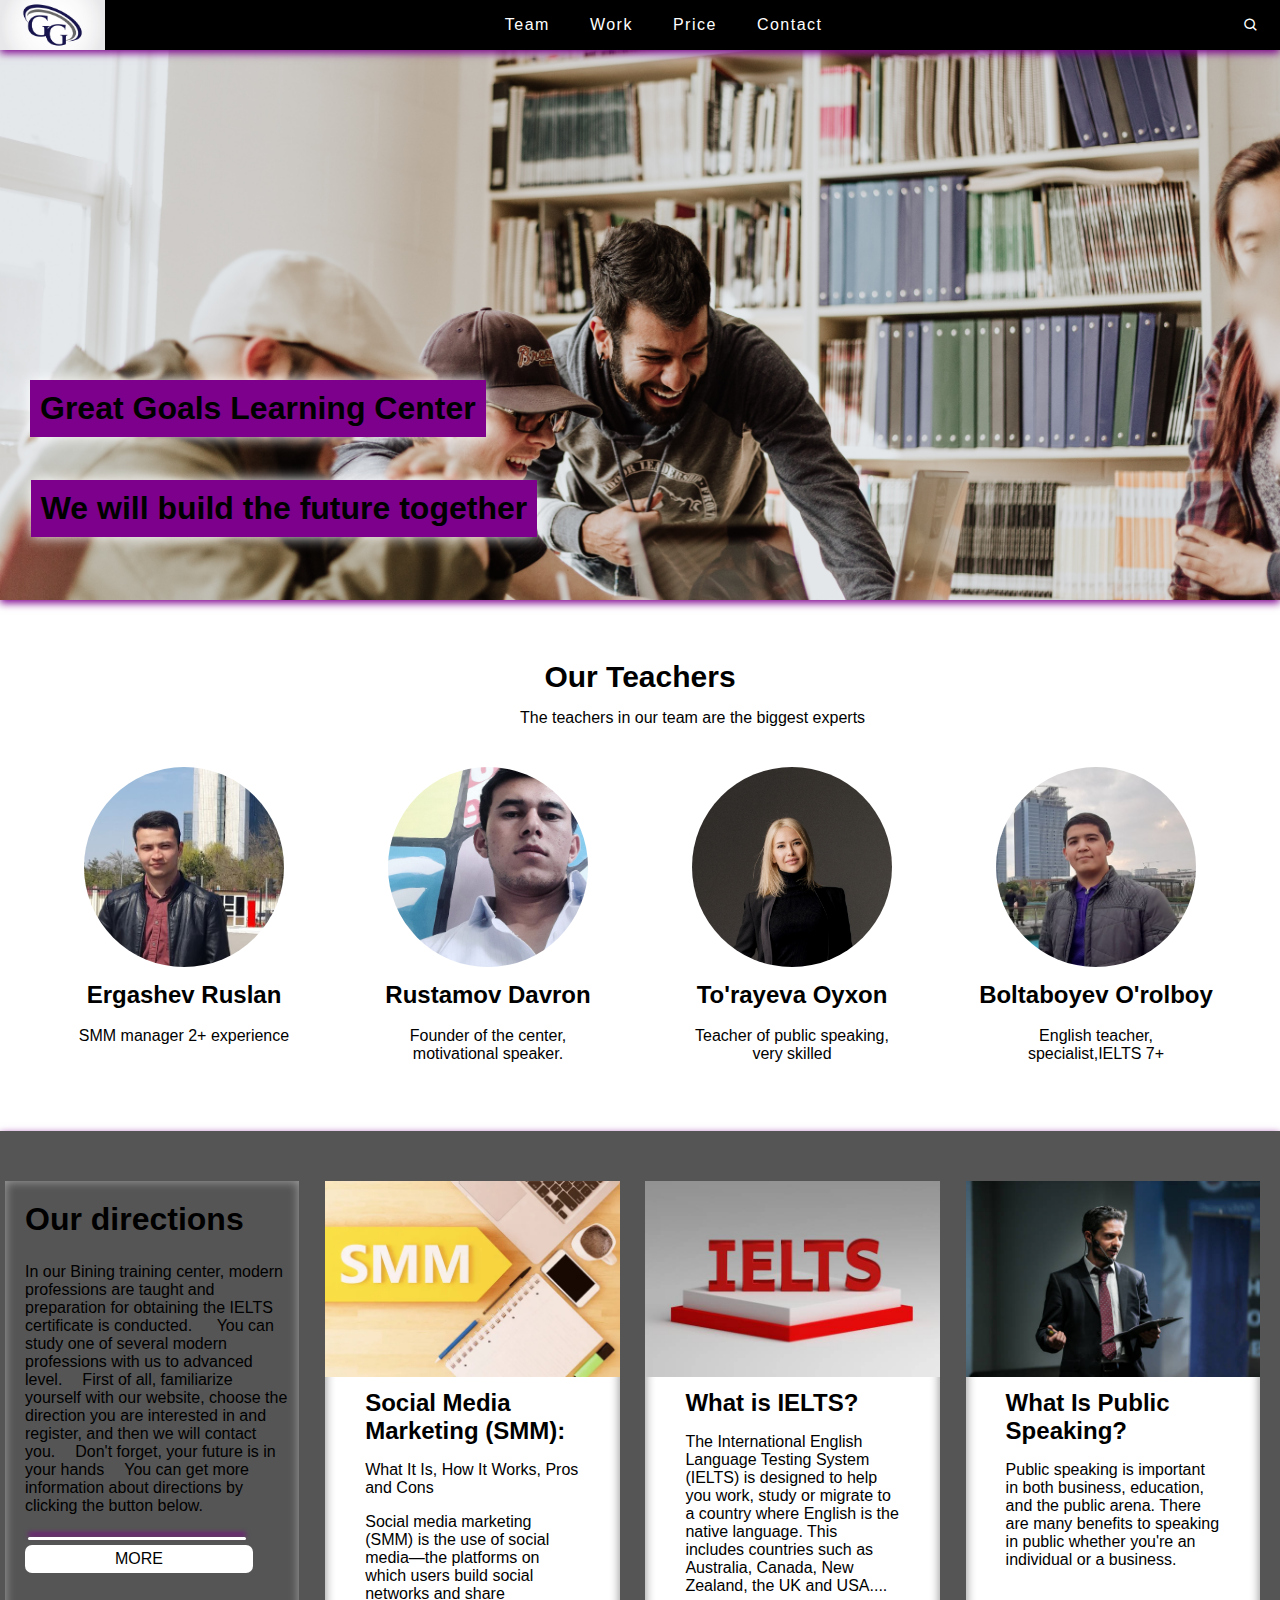
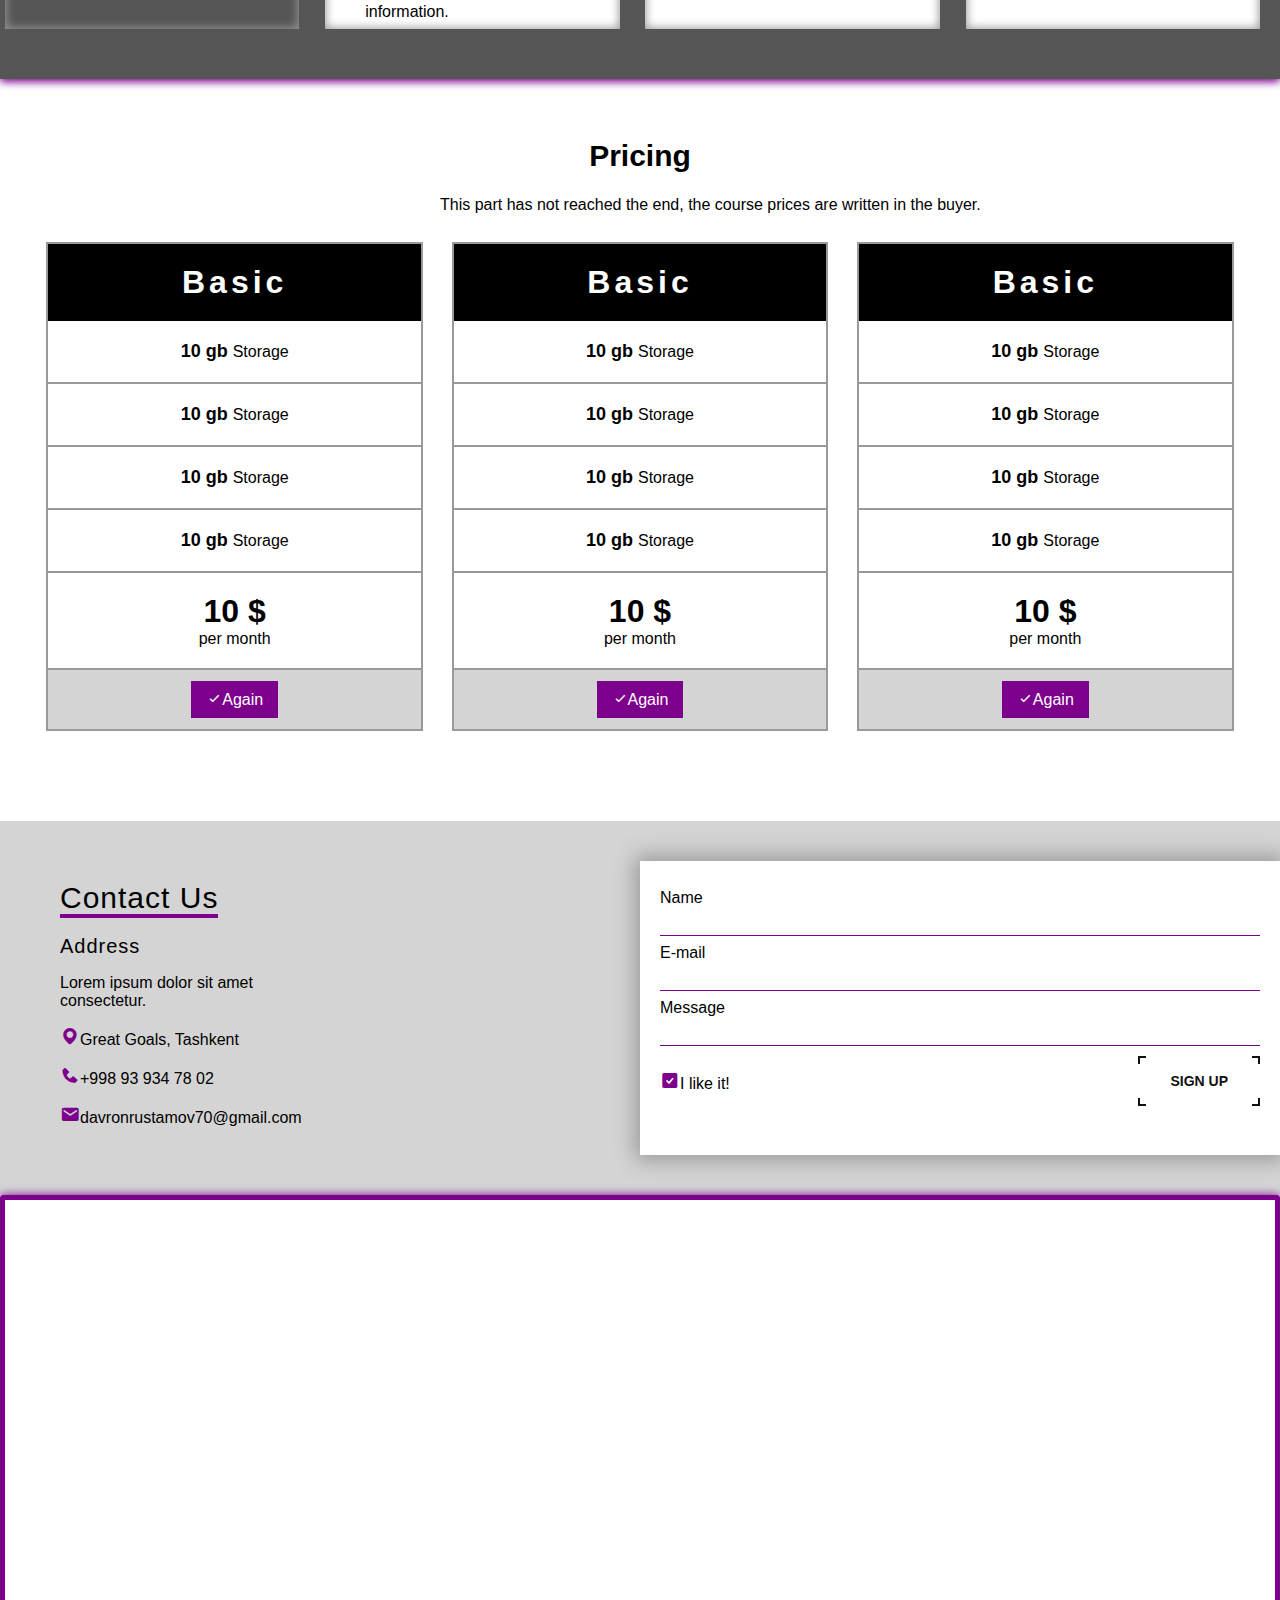
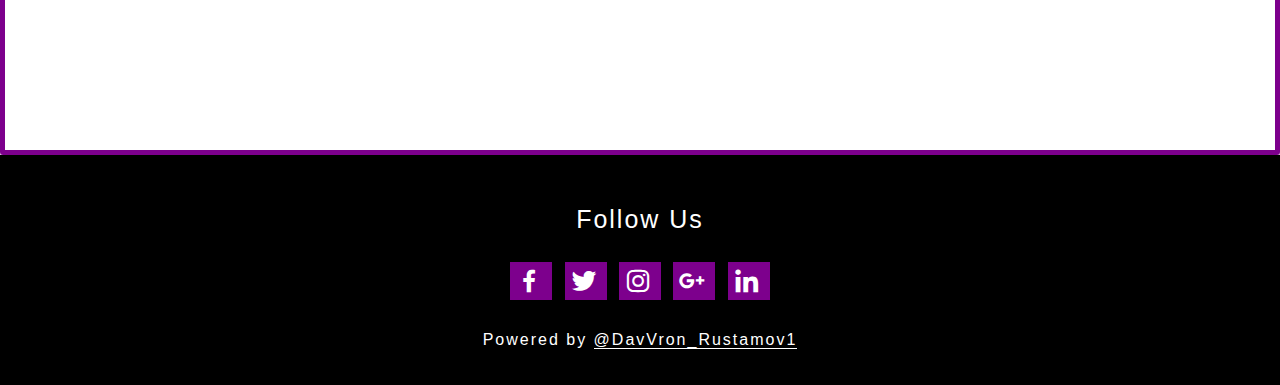
<file: index.html>
<!DOCTYPE html>
<html lang="en">

<head>
    <meta charset="UTF-8">
    <meta http-equiv="X-UA-Compatible" content="IE=edge">
    <meta name="viewport" content="width=device-width, initial-scale=1.0">
    <link rel="stylesheet" href="./css/style.css">
    <link href='https://unpkg.com/boxicons@2.1.2/css/boxicons.min.css' rel='stylesheet'>
    <title>Great Goals</title>
</head>

<body>  
    <header>
        <nav>
            <div class="nav-logo"><img src="./images/logo2.jpg" alt=""></div>
            <ul class="nav-list">
                <div class="nav-item">
                    <li class="nav-item"><a href="">Team</a></li>
                    <li class="nav-element"><a href="">Work</a></li>
                    <li class="nav-element"><a href="">Price</a></li>
                    <li class="nav-element"><a href="">Contact</a></li>
                </div>
            </ul>
            <a href="" class="logo-search"><i class='bx bx-search'></i></a>
        </nav>
        <h1 class="header-text">Great Goals Learning Center</h1>
        <h1 class="shior">We will build the future together</h1>
    </header>
    <section>
        <h1 class="section-text1">Our Teachers</h1>
        <p class="section-text2">The teachers in our team are the biggest experts</p>
        <div class="team">
            <div class="team-item">
                <img src="./images/Ruslan11.jpg" alt="here is a picture">
                <h2 class="text-name"><a href="./HTML/ruslan.html">Ergashev Ruslan</a></h2>
                <p class="text-job">SMM manager 2+ experience</p>
            </div>
            <div class="team-item">
                <img src="./images/Davron3.jpg" alt="here is a picture">
                <h2 class="text-name"><a href="./HTML/davron.html">Rustamov Davron</a></h2>
                <p class="text-job">Founder of the center, motivational speaker.</p>
            </div>
            <div class="team-item">
                <img src="./images/woman.jpg" alt="here is a picture">
                <h2 class="text-name"><a href="./HTML/mushtariy.html">To'rayeva Oyxon</a></h2>
                <p class="text-job">Teacher of public speaking, very skilled</p>
            </div>
            <div class="team-item">
                <img src="./images/O'rolboy11.jpg" alt="here is a picture">
                <h2 class="text-name"><a href="./HTML/orolboy.html">Boltaboyev O'rolboy</a></h2>
                <p class="text-job">English  teacher,  specialist,IELTS 7+</p>
            </div>
        </div>
    </section>
    <section class="work">
        <div class="work-item">
            <h1>Our directions</h1>
            <p>In our Bining training center, modern professions are taught and preparation for obtaining the IELTS certificate is conducted. <span>You can study one of several modern professions with us to advanced level.</span><span>First of all, familiarize yourself with our website, choose the direction you are interested in and register, and then we will contact you.</span><span>Don't forget, your future is in your hands</span><span>You can get more information about directions by clicking the button below.</span></p>

            <a href="#" class="button-kurs">more</a>
            <span class="line"></span>
        </div>
        <div class="work-item">
            <img src="./images/smm2.jpg"alt="">
            <h2>Social Media Marketing (SMM):</h2>
            <p>What It Is, How It Works, Pros and Cons</p>
            <p>Social media marketing (SMM) is the use of social media—the platforms on which users build social networks and share information.</p>
        </div>
        <div class="work-item">
            <img src="./images/ielts2.crdownload" alt="">
            <h2>What is IELTS?</h2>
            <p>The International English Language Testing System (IELTS) is designed to help you work, study or migrate to a country where English is the native language. This includes countries such as Australia, Canada, New Zealand, the UK and USA....
            </p>
        </div>
        <div class="work-item">
            <img src="./images/sp1.jpg" alt="">
            <h2>What Is Public Speaking?</h2>
            <p>Public speaking is important in both business, education, and the public arena. There are many benefits to speaking in public whether you're an individual or a business.</p>
        </div>
    </section>
    <section>
        <h1 class="section-text1">Pricing</h1>
        <p class="section-text2-bottom">This part has not reached the end, the course prices are written in the buyer.</p>
        <div class="price">
            <div class="price-item">
                <div class="price-header">
                    <h1>Basic</h1>
                </div>
                <div class="price-body">
                    <p><b>10 gb </b>Storage</p>
                    <p><b>10 gb </b>Storage</p>
                    <p><b>10 gb </b>Storage</p>
                    <p><b>10 gb </b>Storage</p>
                    <p><b>10 $ </b><span>per month</span></p>
                </div>
                <div class="price-footer">
                    <a href="#" class="btn"><i class='bx bx-check'></i>Again</a>
                </div>
            </div>
            <div class="price-item">
                <div class="price-header">
                    <h1>basic</h1>
                </div>
                <div class="price-body">
                    <p><b>10 gb </b>Storage</p>
                    <p><b>10 gb </b>Storage</p>
                    <p><b>10 gb </b>Storage</p>
                    <p><b>10 gb </b>Storage</p>
                    <p><b>10 $ </b><span>per month</span></p>
                </div>
                <div class="price-footer">
                    <a href="#" class="btn"><i class='bx bx-check'></i>Again</a>
                </div>
            </div>
            <div class="price-item">
                <div class="price-header">
                    <h1>basic</h1>
                </div>
                <div class="price-body">
                    <p><b>10 gb </b>Storage</p>
                    <p><b>10 gb </b>Storage</p>
                    <p><b>10 gb </b>Storage</p>
                    <p><b>10 gb </b>Storage</p>
                    <p><b>10 $ </b><span>per month</span></p>
                </div>
                <div class="price-footer">
                    <a href="#" class="btn"><i class='bx bx-check'></i>Again</a>
                </div>
            </div>
        </div>
    </section>

    <section>
        <div class="contact">
            <div class="item-text">
                <p>contact us</p>
                <p>address</p>
                <p>Lorem ipsum dolor sit amet consectetur.</p>
                <p><i class='bx bxs-map'></i>Great Goals, Tashkent</p>
                <p><i class='bx bxs-phone'></i>+998 93 934 78 02</p>
                <p><i class='bx bxs-envelope'></i>davronrustamov70@gmail.com</p>
            </div>
            <div class="item-contact">
                <p>Name</p>
                <input type="text">
                <p>E-mail</p>
                <input type="email">
                <p>Message</p>
                <input type="text">
                <div class="contact-btn">
                    <p><i class='bx bxs-check-square'></i>I like it!</p>
                    <a href=""><span>Sign up</span></a>
                </div>
            </div>
        </div>
    </section>
    <section>
        <div class="map">
           <div class="mapouter"><div class="gmap_canvas"><iframe class="gmap_iframe" frameborder="0" scrolling="no" marginheight="0" marginwidth="0" src="https://maps.google.com/maps?width=600&amp;height=400&amp;hl=en&amp;q=toshkent UZjoku &amp;t=&amp;z=14&amp;ie=UTF8&amp;iwloc=B&amp;output=embed"></iframe><a href="https://formatjson.org/">format json</a></div><style>.mapouter{position:relative;text-align:right;width:100%;height:550px;}.gmap_canvas {overflow:hidden;background:none!important;width:100%;height:550px;}.gmap_iframe {width:100%!important;height:550px!important;}</style></div>
        </div>
    </section>
    
    <div class="footer">
        <p>follow us</p>
        <div class="tarmoq">
            <a href="https://www.facebook.com/davron.rustamov.351?mibextid=ZbWKwL"><i class='bx bxl-facebook'></i></a>
            <i class='bx bxl-twitter'></i>
            <a href="https://www.instagram.com/invites/contact/?i=1vjj9b1hdklmk&utm_content=mrl9lb5"><i class='bx bxl-instagram'></i></a>
            <i class='bx bxl-google-plus'></i>
            <a href="@DaVron_Rustamov1"><i class='bx bxl-linkedin' ></i></a>
        </div>
        <p>Powered by <span>@DavVron_Rustamov1</span></p>
    </div>
</body>

</html>
</file>
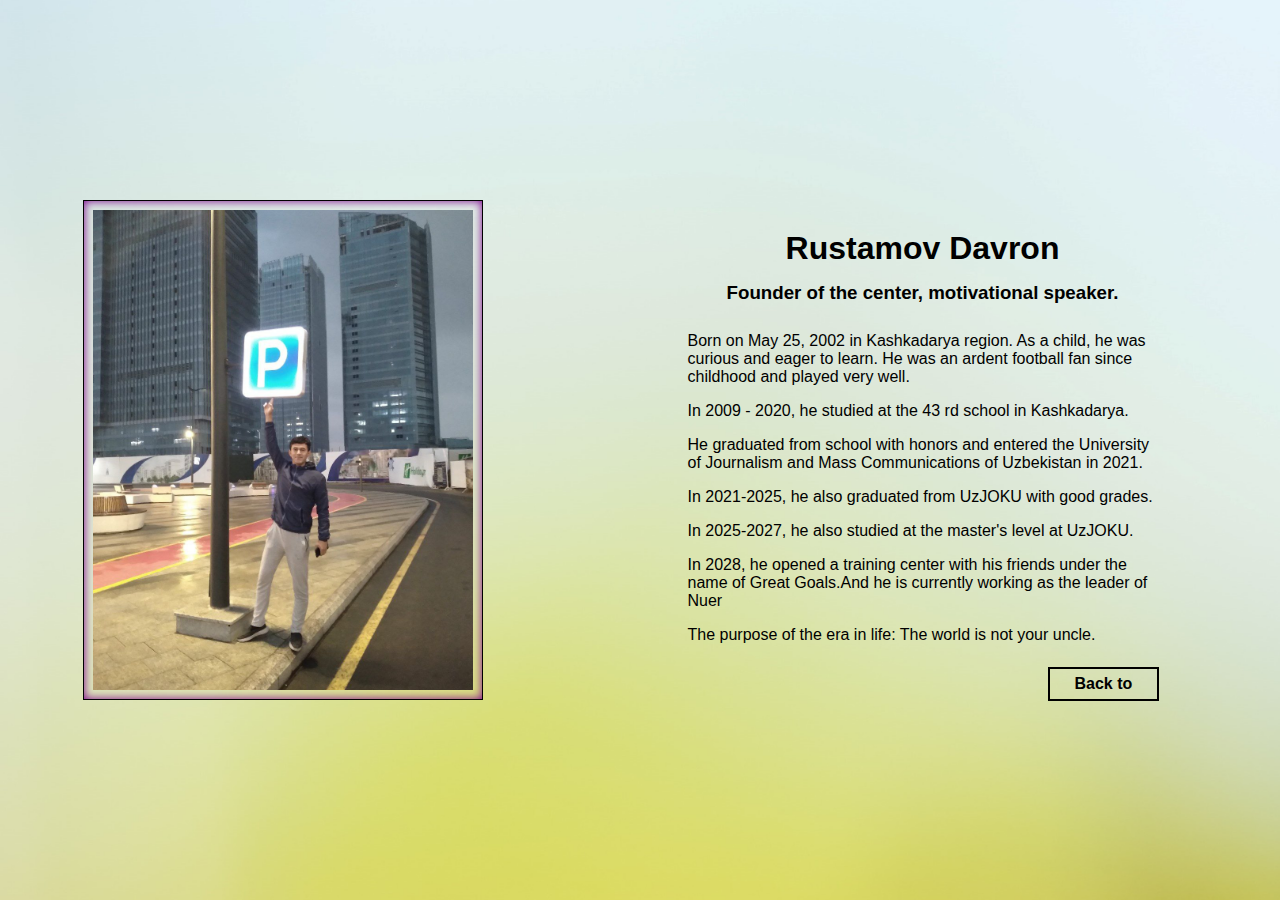
<file: HTML/davron.html>
<!DOCTYPE html>
<html lang="en">

<head>
    <meta charset="UTF-8">
    <meta http-equiv="X-UA-Compatible" content="IE=edge">
    <meta name="viewport" content="width=device-width, initial-scale=1.0">
    <link rel="stylesheet" href="../css/style.css">
    <title>Speaker</title>
</head>

<body>
    <div class="main-section section-1">
        <div class="img-section">
            <div class="img-section-inside">
                <img src="../images/Davron1.jpg" alt="">
            </div>
        </div>
        <div class="text-section">
            <h1>Rustamov Davron</h1>

            <h3>Founder of the center, motivational speaker.</h3>

            <p class="information one-text">Born on May 25, 2002 in Kashkadarya region. As a child, he was curious and
                eager to learn. He was an ardent football fan since childhood and played very well.</p>

            <p class="information two-text">In 2009 - 2020, he studied at the 43 rd school in Kashkadarya.</p>

            <p class="information three-text">He graduated from school with honors and entered the University of
                Journalism and Mass Communications of Uzbekistan in 2021.</p>
            <p class="information">In 2021-2025, he also graduated from UzJOKU with good grades.</p>
            <p class="information">In 2025-2027, he also studied at the master's level at UzJOKU.</p>
            <p class="information">In 2028, he opened a training center with his friends under the name of Great
                Goals.And he is currently working as the leader of Nuer</p>

            <p class="information">The purpose of the era in life: The world is not your uncle.</p>
            <a href="../index.html" class="reverse-button">Back to</a>
        </div>
    </div>
</body>

</html>
</file>
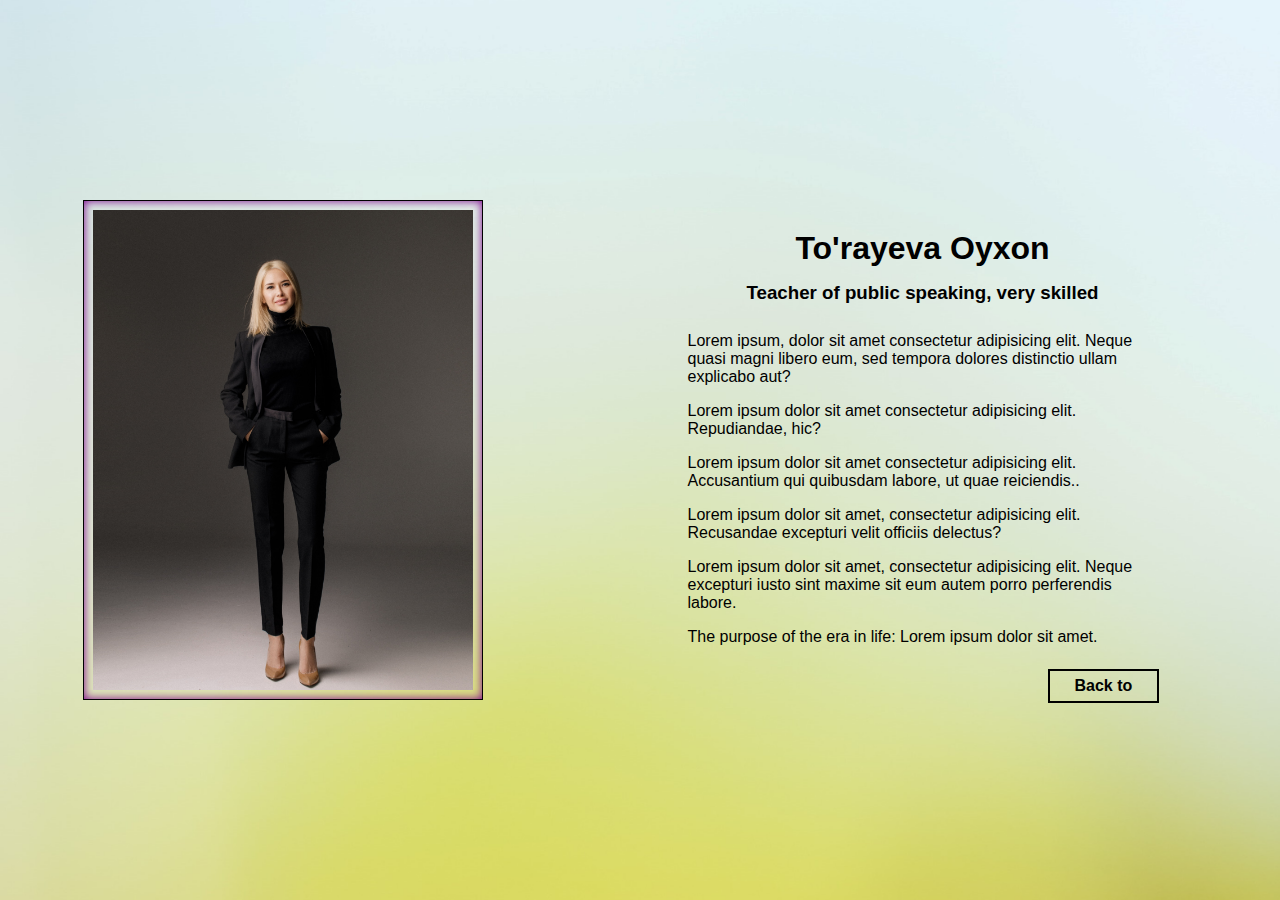
<file: HTML/mushtariy.html>
<!DOCTYPE html>
<html lang="en">

<head>
    <meta charset="UTF-8">
    <meta http-equiv="X-UA-Compatible" content="IE=edge">
    <meta name="viewport" content="width=device-width, initial-scale=1.0">
    <link rel="stylesheet" href="../css/style.css">
    <title>Teacher</title>
</head>

<body>
    <div class="main-section section-1">
        <div class="img-section">
            <div class="img-section-inside">
                <img src="../images/womanwoman.jpg" alt="">
            </div>
        </div>
        <div class="text-section">
            <h1>To'rayeva Oyxon</h1>

            <h3>Teacher of public speaking, very skilled</h3>

            <p class="information one-text">Lorem ipsum, dolor sit amet consectetur adipisicing elit. Neque quasi magni libero eum, sed tempora dolores distinctio ullam explicabo aut?</p>

            <p class="information two-text">Lorem ipsum dolor sit amet consectetur adipisicing elit. Repudiandae, hic?</p>

            <p class="information three-text">Lorem ipsum dolor sit amet consectetur adipisicing elit. Accusantium qui quibusdam labore, ut quae reiciendis..</p>
            <p class="information">Lorem ipsum dolor sit amet, consectetur adipisicing elit. Recusandae excepturi velit officiis delectus?</p>

            <p class="information">Lorem ipsum dolor sit amet, consectetur adipisicing elit. Neque excepturi iusto sint maxime sit eum autem porro perferendis labore.</p>

            <p class="information">The purpose of the era in life: Lorem ipsum dolor sit amet.</p>
            <a href="../index.html" class="reverse-button">Back to</a>
        </div>
    </div>
</body>

</html>
</file>
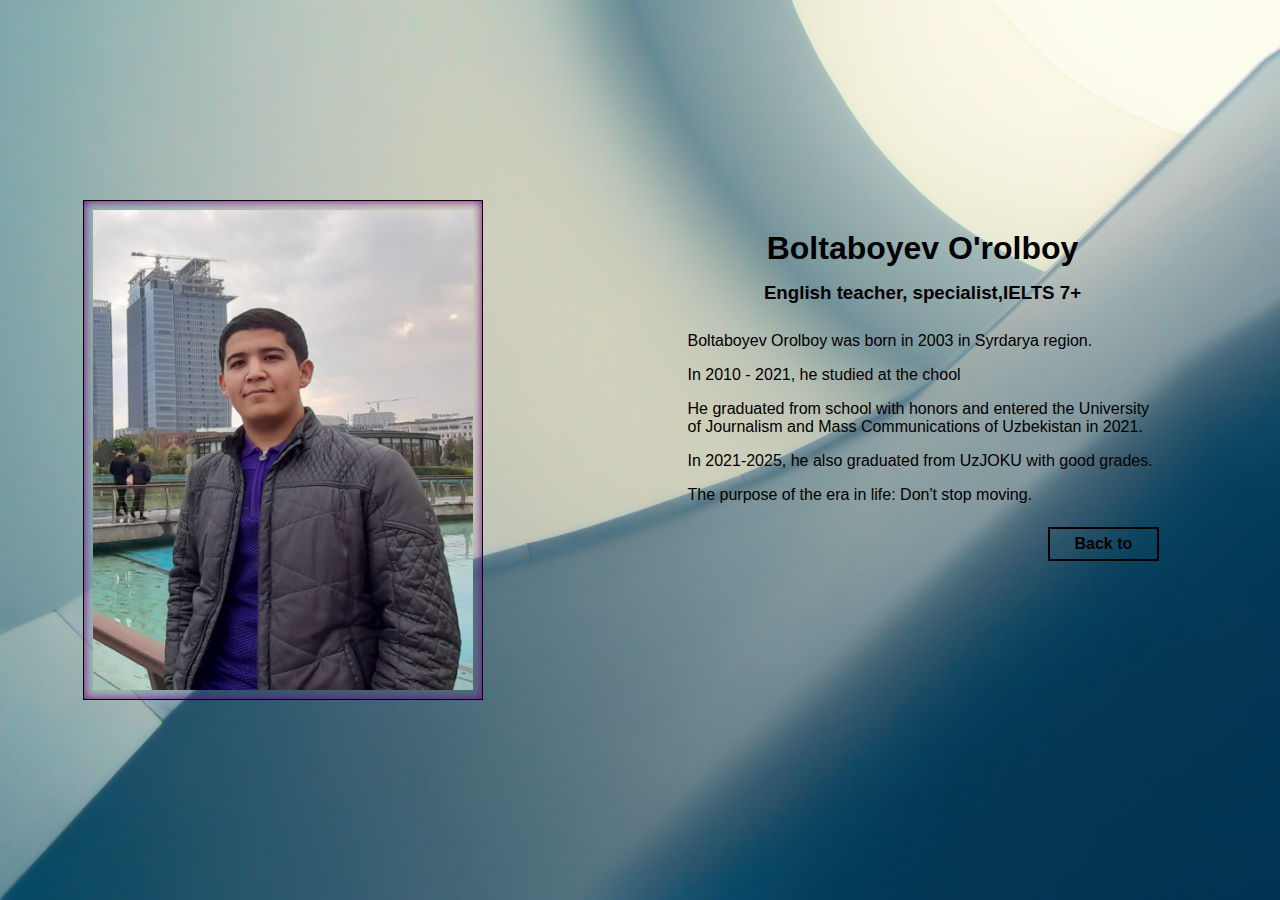
<file: HTML/orolboy.html>
<!DOCTYPE html>
<html lang="en">

<head>
    <meta charset="UTF-8">
    <meta http-equiv="X-UA-Compatible" content="IE=edge">
    <meta name="viewport" content="width=device-width, initial-scale=1.0">
    <link rel="stylesheet" href="../css/style.css">
    <title>Teacher</title>
</head>

<body>
    <div class="main-section section-2">
        <div class="img-section">
            <div class="img-section-inside">
                <img src="../images/O'rolboy.jpg" alt="">
            </div>
        </div>
        <div class="text-section">
            <h1>Boltaboyev O'rolboy</h1>

            <h3>English teacher, specialist,IELTS 7+</h3>

            <p class="information one-text">Boltaboyev Orolboy was born in 2003 in Syrdarya region.</p>

            <p class="information two-text">In 2010 - 2021, he studied at the chool</p>

            <p class="information three-text">He graduated from school with honors and entered the University of
                Journalism and Mass Communications of Uzbekistan in 2021.</p>
            <p class="information">In 2021-2025, he also graduated from UzJOKU with good grades.</p>
                

            <p class="information">The purpose of the era in life: Don't stop moving.</p>
            <a href="../index.html" class="reverse-button">Back to</a>
        </div>
    </div>
</body>

</html>
</file>
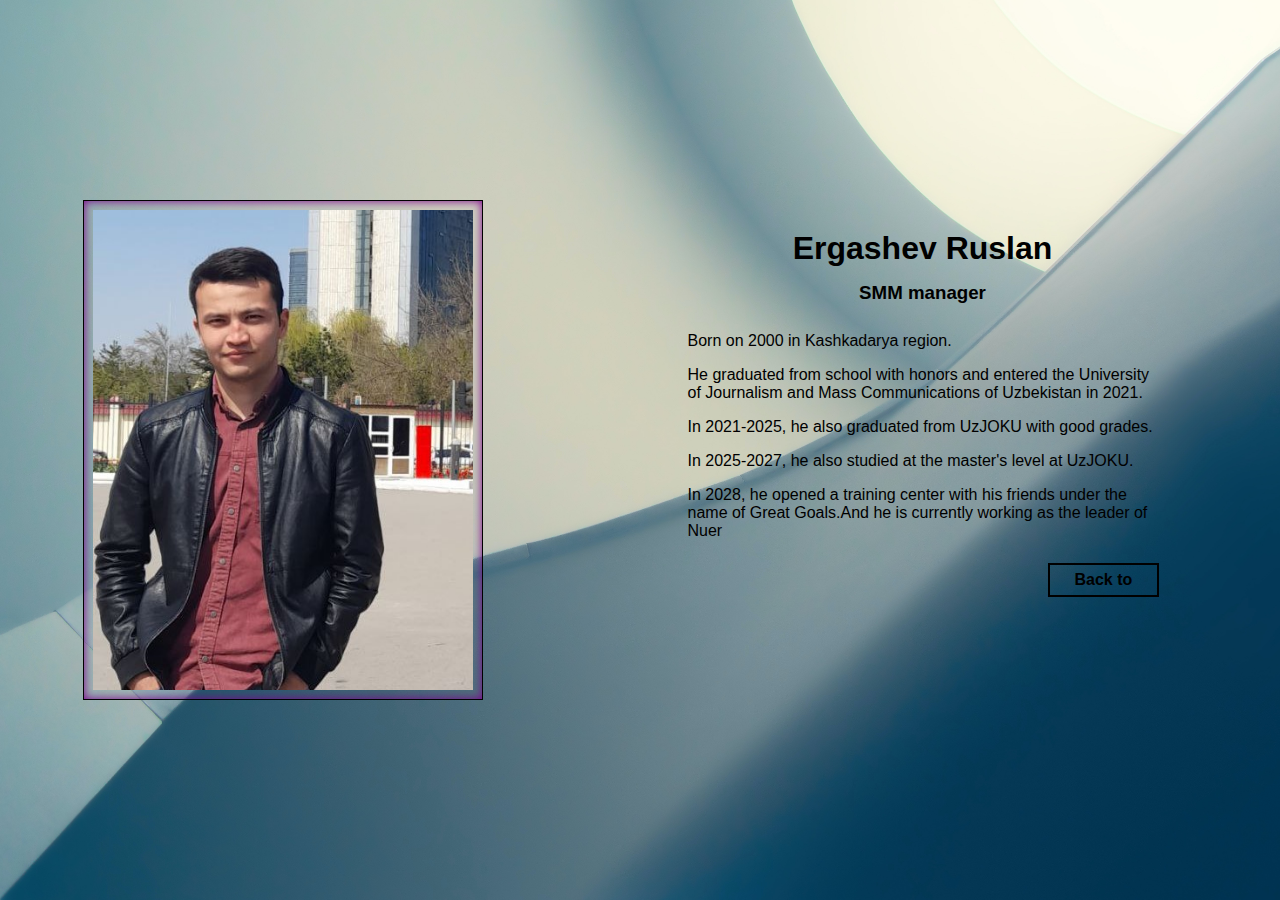
<file: HTML/ruslan.html>
<!DOCTYPE html>
<html lang="en">

<head>
    <meta charset="UTF-8">
    <meta http-equiv="X-UA-Compatible" content="IE=edge">
    <meta name="viewport" content="width=device-width, initial-scale=1.0">
    <link rel="stylesheet" href="../css/style.css">
    <title>Teacher</title>
</head>

<body>
    <div class="main-section section-2">
        <div class="img-section">
            <div class="img-section-inside">
                <img src="../images/Ruslan111.jpg" alt="">
            </div>
        </div>
        <div class="text-section">
            <h1>Ergashev Ruslan</h1>

            <h3>SMM manager</h3>

            <p class="information one-text">Born on 2000 in Kashkadarya region.</p>

            <p class="information three-text">He graduated from school with honors and entered the University of
                Journalism and Mass Communications of Uzbekistan in 2021.</p>
            <p class="information">In 2021-2025, he also graduated from UzJOKU with good grades.</p>
            <p class="information">In 2025-2027, he also studied at the master's level at UzJOKU.</p>
            <p class="information">In 2028, he opened a training center with his friends under the name of Great
                Goals.And he is currently working as the leader of Nuer</p>
            <a href="../index.html" class="reverse-button">Back to</a>
        </div>
    </div>
</body>

</html>
</file>
<file: css/style.css>
* {
    padding: 0;
    margin: 0;
    box-sizing: border-box;
    list-style: none;
    text-decoration: none;
    font-family: 'Gill Sans', 'Gill Sans MT', Calibri, 'Trebuchet MS', sans-serif;
}

:root{
    --main-col:rgb(125, 0, 141);
    --white-col:#fff;
    --bg-col:#555;
    --bg_2-col:#999;

}

header {
    background-image:url(../images/mainmian.jpg);
    background-size: cover;
    background-position: center;
    height: 600px;
    box-shadow: 0 3px 8px var(--main-col);
}

nav {
    width: 100%;
    height: 50px;
    background-color: #000;
    display: flex;
    justify-content: space-between;
    align-items: center;
    box-shadow: 0 3px 8px var(--main-col);
}

.nav-list {
    width: 100%;
    display: flex;
    align-items: center;
    justify-content: center;
}

.nav-item {
    display: flex;
    justify-content: center;
}
.nav-item a,
.logo-search {
    display: inline-flex;
    padding: 10px 20px;
    color: var(--white-col);
    letter-spacing: 1.5px;
    transition: all 0.7s;
}

.nav-item a:hover,
.logo-search:hover {
    color: var(--main-col);
    text-shadow: 0 0 10px lightpink;
}

.nav-logo {
    width: 120px;
    height: 50px;
}

.nav-logo img {
    width: 100%;
    height: 100%;
    object-fit: cover;
}

.header-text {
    background-color: var(--main-col);
    display: inline-block;
    margin-top: 330px;
    margin-left: 30px;
    padding: 10px;
    box-shadow: 0 0 13px #fff;
}

.shior {
    background-color: var(--main-col);
    position: absolute;
    display: inline;
    margin-top: 430px;
    margin-left: -455px;
    padding: 10px;
    box-shadow: 0 0 13px #fff;
}

.section-text1 {
    text-align: center;
    margin-top: 60px;
    margin-bottom: 15px;
    font-size: 30px;
}

.section-text2 {
    display: inline;
    margin-left: 480px;
}


.team {
    width: 95%;
    margin: 40px auto 0;
    text-align: center;
    display: flex;
    justify-content: space-around;
    margin-bottom: 60px;
}

.team-item {
    width: 25%;
}

.text-name a{
    color: black;
}
.text-name a:hover{
    color: var(--main-col);
}
.team-item img {
    width: 200px;
    height: 200px;
    border-radius: 50%;
    margin-bottom: 10px;
    object-fit: cover;
    transition: all 0.8s;
}

.team-item img:hover {
    box-shadow: 0 0 35px var(--main-col);
    transform: scale(1.1);
    cursor: pointer;
}

.team-item p {
    margin-top: 10px;
}

.work {
    background-color:var(--bg-col);
    display: flex;
    justify-content: space-between;
    flex-wrap: wrap;
    box-shadow: 0 3px 8px var(--main-col);
}

.work-item {
    width: 23%;
    margin: 50px 5px;
    box-shadow: 0 0 10px 1px inset var(--bg_2-col);
    background-color: var(--white-col);
    position: relative;
}

.work-item:nth-child(1) {
    background-color: var(--bg-col);
    padding-left: 20px;
    padding-top: 20px;
}

.work-item:nth-child(1) p {
    padding: 25px 0;
    padding-right: 10px;
}

.work-item:nth-child(4) {
    margin-right: 20px;
}

.work-item img {
    width: 100%;
}

.work-item h2,
p {
    padding: 8px 40px;
}
.work-item span {
    margin-left: 20px;
}
.button-kurs {
    position: absolute;
    display: inline-block;
    margin-top: 5px;
    color: black;
    text-transform: uppercase;
    background-color:var(--white-col);
    border-radius: 7px;
    padding: 5px 90px;
    transition:all.5s;
    z-index: 2;
}
.button-kurs:hover{
    transform: translateY(-13px);
}
.line {
    position: absolute;
    top: 356px;
    left: 2.5px;
    display:block;
    width: 218px;
    height: 3px;
    background-color:var(--white-col);
    border-radius: 3px;
    box-shadow: 0 -4px 5px var(--main-col);
    z-index: 1;
}

.section-text2-bottom{
    margin-left: 400px;
    margin-bottom: 20px;
}

.price {
    width: 95%;
    margin: 0 auto;
    display: flex;
    justify-content: space-around;
}

.price-item {
    width: 31%;
    border: 2px solid var(--bg_2-col);
}

.price-header {
    background-color: #000;
    padding: 20px;
    text-transform: capitalize;
    transition: all 0.8s;
}

.price-header:hover {
    background-color: var(--main-col);
    transform: scale(1.1);

}

.price-header h1 {
    color: #fff;
    text-align: center;
    letter-spacing: 4px;
}

.price-body {
    text-align: center;
}

.price-body p {
    padding: 20px;
    border-bottom: 2px solid var(--bg_2-col);
}

.price-body b {
    font-size: 18px;
}

.price-body p:last-child {
    display: flex;
    flex-direction: column;

}

.price-body p:last-child b {
    font-size: xx-large;
}

.price-footer {
    background-color: rgb(212, 212, 212);
    padding: 20px;
    text-align: center;
}

.price-footer a {
    background-color: var(--main-col);
    color: #fff;
    padding: 10px 15px;
    text-align: center;
    transition: all 0.7s;
}

.btn:hover {
    
    background-color: #000;
    cursor: progress;
}

.contact {
    margin:90px auto 0px;
    background-color: rgb(212, 212, 212);
    display: flex;
    justify-content: space-between;
}

.item-text {
    width: 30%;
    padding: 20px;
    margin: 40px 0;
    display: inline-block;
}

.item-text p:first-child {
    font-size: 30px;
    text-transform: capitalize;
    border-bottom: 4px solid var(--main-col);
    display: inline;
    padding: 0;
    margin: 40px;
    letter-spacing: 1px;
}

.item-text p:nth-child(2) {
    font-size: 20px;
    padding-top: 20px;
    text-transform: capitalize;
    letter-spacing: 1px;
    
}
.contact i {
    color: var(--main-col);
    font-size: 20px;
}
.item-contact {
    width: 50%;
    padding: 20px;
    margin: 40px 0;
    display: inline-block;
    background-color:var(--white-col);
    box-shadow: 0 0 20px 5px var(--bg_2-col);
}

.item-contact p {
    padding-left: 0;
}

.item-contact input {
    width: 100%;
    font-family: Cambria, Cochin, Georgia, Times, 'Times New Roman', serif;
    padding: 10px 5px;
    font-size: 17px;
    height: 15px;
    background: none;
    border: none;
    outline: none;
    border-bottom: 1px solid var(--main-col);

}

.contact-btn {
    margin-top: 10px;
    display: flex;
    align-items: center;
    justify-content: space-between;
}

.contact-btn a {
    position: relative;
    display: inline-block;
    padding: 15px 30px;
    border: 2px solid #111;
    text-transform: uppercase;
    color: #111;
    font-weight: 600;
    font-size: 14px;
}

.contact-btn a::before {
    content: '';
    position: absolute;
    top: 6px;
    left: -2px;
    width: calc(100% + 4px);
    height: calc(100% - 12px);
    background: var(--white-col);
    transition: 0.5s ease-in-out;
    transform: scaleY(1);
    transition-delay: 0.5s;
}

.contact-btn a:hover::before {
    transform: scaleY(0);
}

.contact-btn a::after {
    content: '';
    position: absolute;
    left: 6px;
    top: -2px;
    height: calc(100% + 4px);
    width: calc(100% - 12px);
    background: #fff;
    transition: 0.5s ease-in-out;
    transform: scaleX(1);

}

.contact-btn a:hover::after {
    transform: scaleX(0);
}

.contact-btn a span {
    position: relative;
    z-index: 3;
}
.map {
    border: 5px solid var(--main-col);
    box-shadow: 0 0 10px  var(--main-col);
    border-radius:3px;
}

.footer {
    background-color: #000;
    height: 230px;
}
.footer p:first-child {
    color: #fff;
    font-size: 25px;
    text-transform: capitalize;
    font-weight: 50;
    letter-spacing: 2px;
    text-align: center;
    padding-top: 50px;
}
.tarmoq {
    color: #fff;
    font-size: 30px;
    text-align: center;
    letter-spacing: 4px;
    padding-top: 20px;
}

.tarmoq i {
    background-color: var(--main-col);
    padding: 4px;
    text-align: center;
    transition:all 0.7s;
    color: white;
}

.footer p:last-child {
    color: #fff;
    letter-spacing: 2px;
    text-align: center;
    padding-top: 30px;
    padding-bottom: 30px;
}

.tarmoq i:hover {
    transform: scale(1.3);
    background-color: var(--main-col);
}
.footer p:last-child span {
    border-bottom: 1px solid #fff;
}

/* ================== ========== =======  for the second page ====== ========== ================ */

.main-section{
    width: 100%;
    height: 100vh;
    display: flex;
    align-items: center;
    justify-content: space-around;
    background-size: cover;
    background-repeat: no-repeat;
}
.section-1 {
    background-image: url(../images/bg7.jpg);
}
.section-2 {
    background-image: url(../images/bg6.jpg);
}
.img-section {
    width: 400px;
    height: 500px;
    display: flex;
    align-items: center;
    justify-content: center;
    border: 1px solid rgb(0, 0, 0);
    box-shadow: 0 0 10px inset var(--main-col);
}

.img-section-inside{
    width: 380px;
    height: 480px;
}

.img-section-inside img{
    width: 100%;
    height: 100%;
    object-fit: cover;
}
.text-section{
    width: 550px;
    height: 500px;
}

.text-section h1{
    text-align: center;
    margin-top: 30px;
}

.text-section h3{
    text-align: center;
    margin-top: 15px;
}

.one-text {
    margin-top: 20px;
}

.reverse-button{
    display: inline-block;
    border: 2px solid rgb(0, 0, 0);
    margin-left: 400px;
    margin-top: 15px;
    padding: 6px 25px;
    font-weight: bold;
    color:black;
    transition: all .5s;
}

.reverse-button:hover{
    box-shadow: 0 0 15px inset var(--main-col);
}
</file>
